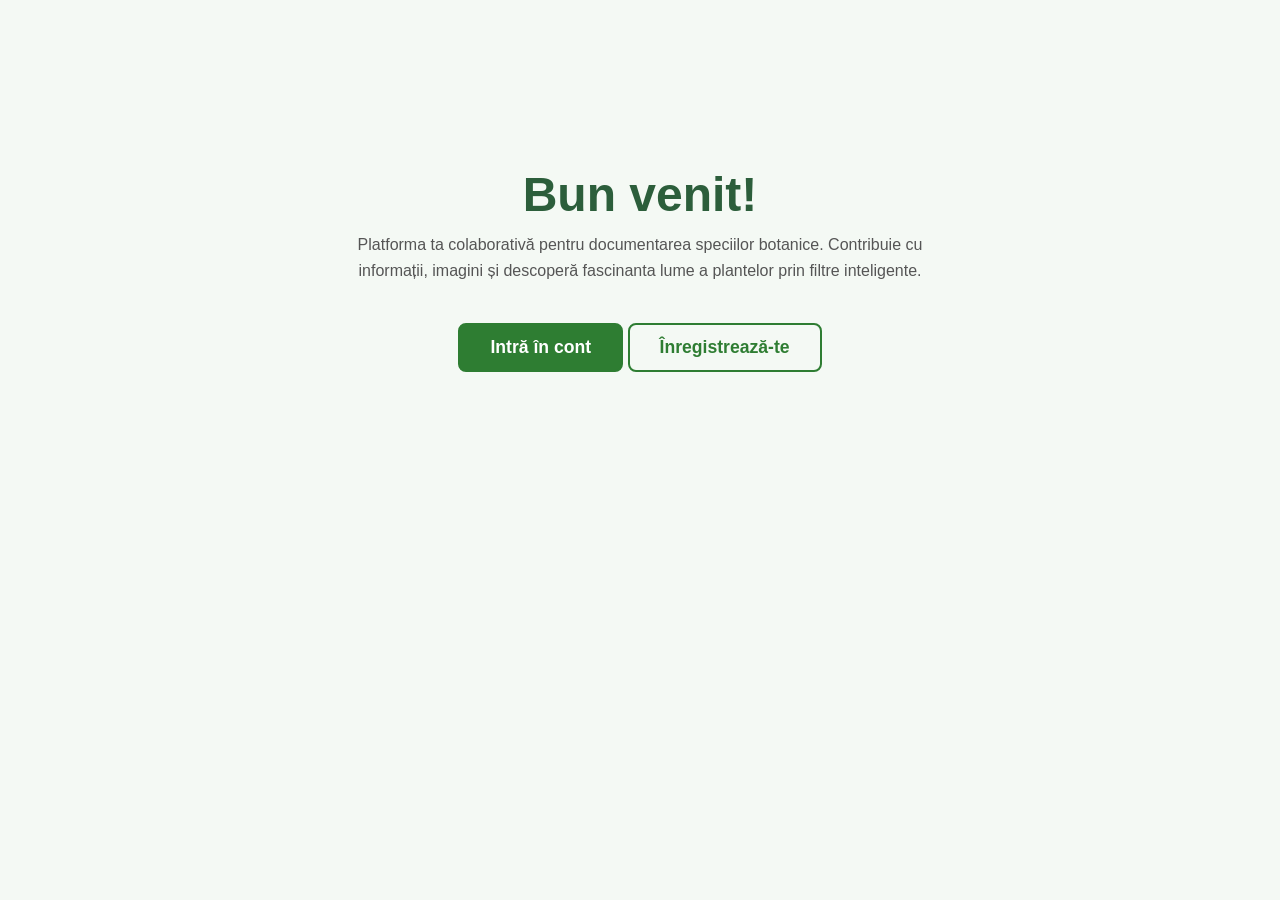
<file: index.html>
<!DOCTYPE html>
<html lang="ro">

<head>
    <meta charset="UTF-8">
    <meta name="viewport" content="width=device-width, initial-scale=1.0">
    <title>Acasă - Ierbar Virtual</title>
    <link rel="stylesheet" href="css/index.css">

</head>

<body>
    <h1>Bun venit!</h1>
    <p>Platforma ta colaborativă pentru documentarea speciilor botanice. Contribuie cu informații, imagini și descoperă
        fascinanta lume a plantelor prin filtre inteligente.</p>
    <a href="login.html" class="btn btn-primary">Intră în cont</a>
    <a href="register.html" class="btn btn-secondary">Înregistrează-te</a>

</body>

</html>
</file>
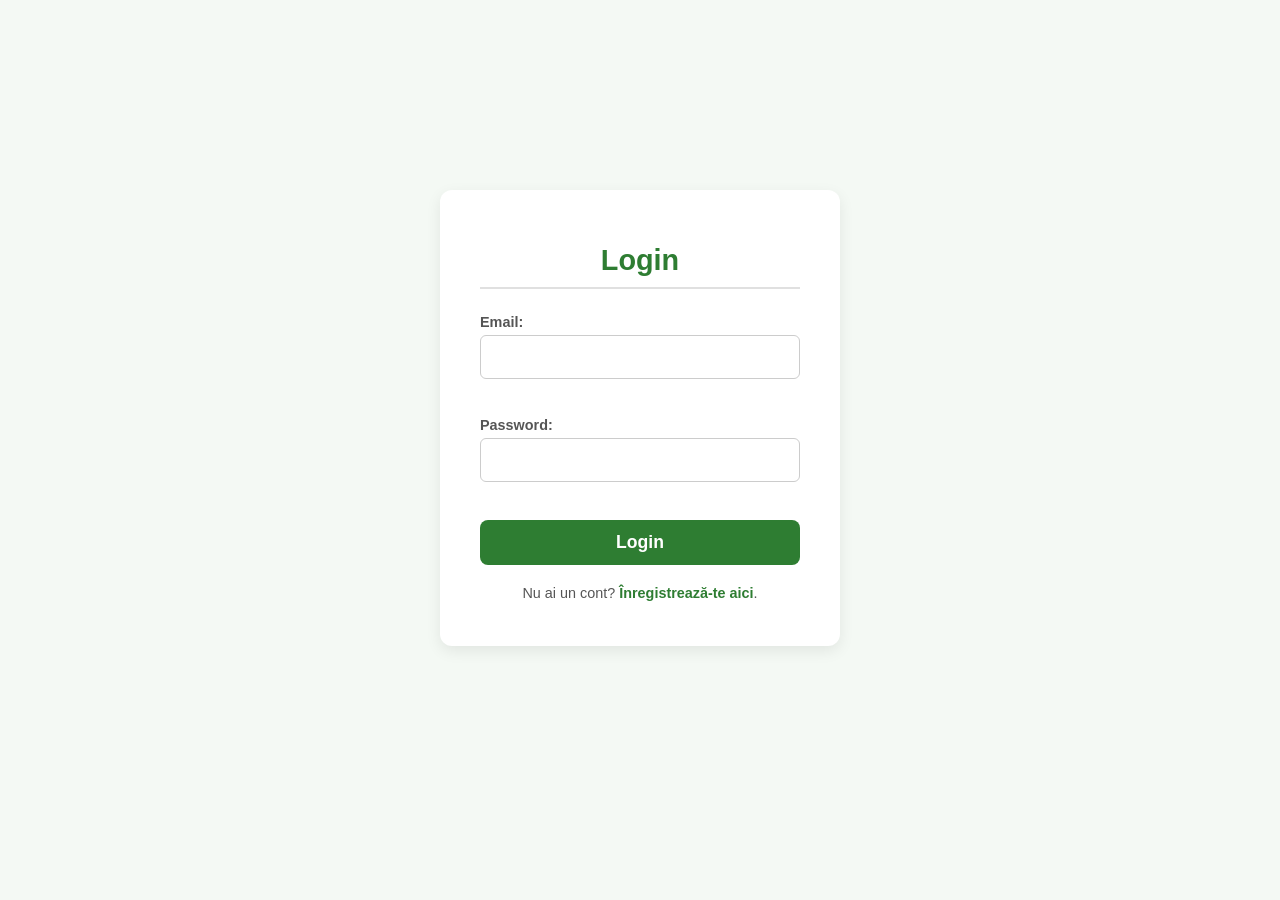
<file: login.html>
<!DOCTYPE html>
<html lang="ro">

<head>
    <meta charset="UTF-8">
    <meta name="viewport" content="width=device-width, initial-scale=1.0">
    <title>Login - Ierbar Virtual</title>
    <link rel="stylesheet" href="css/auth.css">

</head>

<body>
    <div class="form-container">
        <h2>Login</h2>
        <form>
            <label for="email">Email:</label>
            <input type="email" id="email" name="email" required><br><br>

            <label for="password">Password:</label>
            <input type="password" id="password" name="password" required><br><br>

            <button type="submit">Login</button>
        </form>
        <p>Nu ai un cont? <a href="register.html">Înregistrează-te aici</a>.</p>

        <script>
            // adaugam un event listener pentru submit pe formularul de login
            document.querySelector('form').addEventListener('submit', function (e) {
                // prevenim comportamentul default al formularului (reincarcarea paginii)
                e.preventDefault();

                const formData = new FormData(this);

                fetch('api/login_action.php', {
                    method: 'POST',
                    body: formData
                })
                    .then(response => {
                        if (!response.ok) {
                            throw new Error('Eroare de comunicație cu serverul.');
                        }
                        return response.json();
                    })
                    .then(data => {
                        if (data.status === 'success') {
                            // daca login-ul a fost reusit, redirectionam utilizatorul catre dashboard
                            window.location.href = 'dashboard.php';
                        } else {
                            // afisam mesajul de eroare returnat de server
                            alert(data.message);
                        }
                    })
                    .catch(error => {
                        console.error('Eroare:', error);
                        alert('A apărut o problemă la autentificare. Încearcă din nou.');
                    });
            });
        </script>
</body>

</html>
</file>
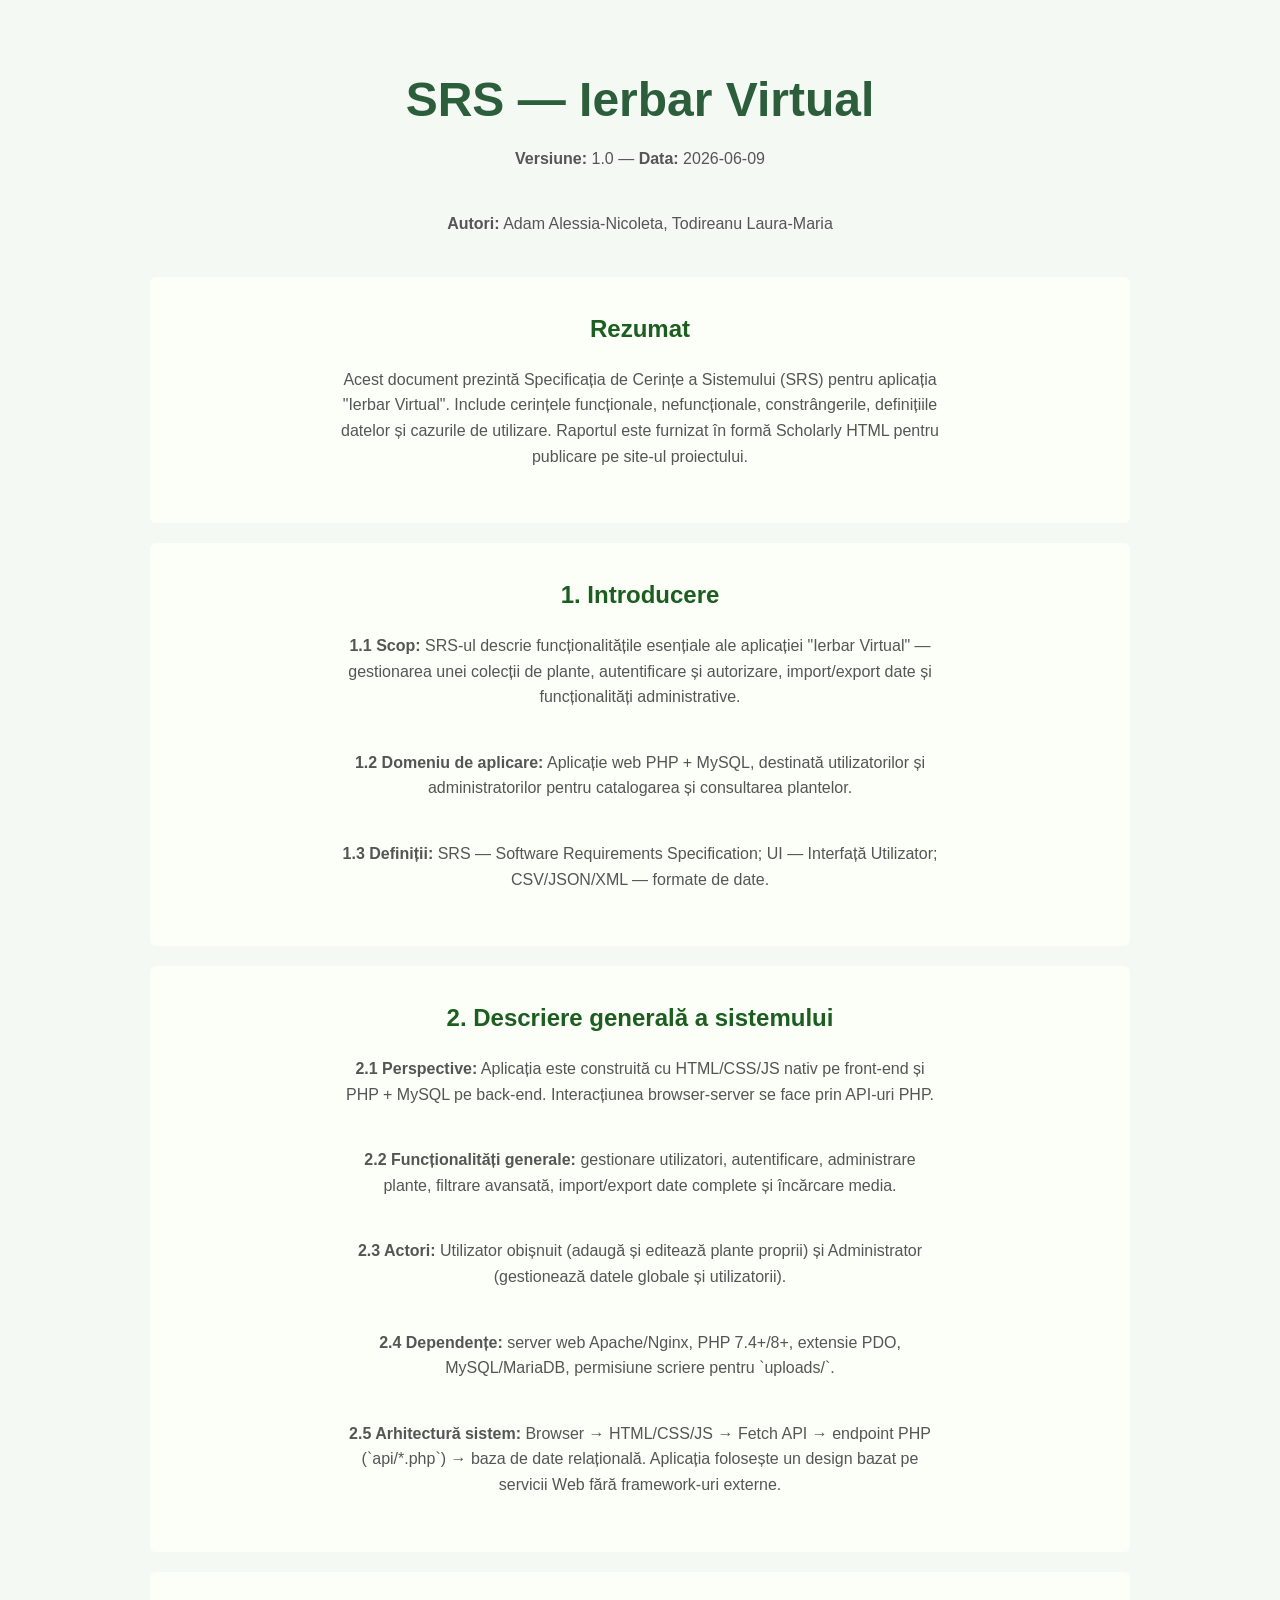
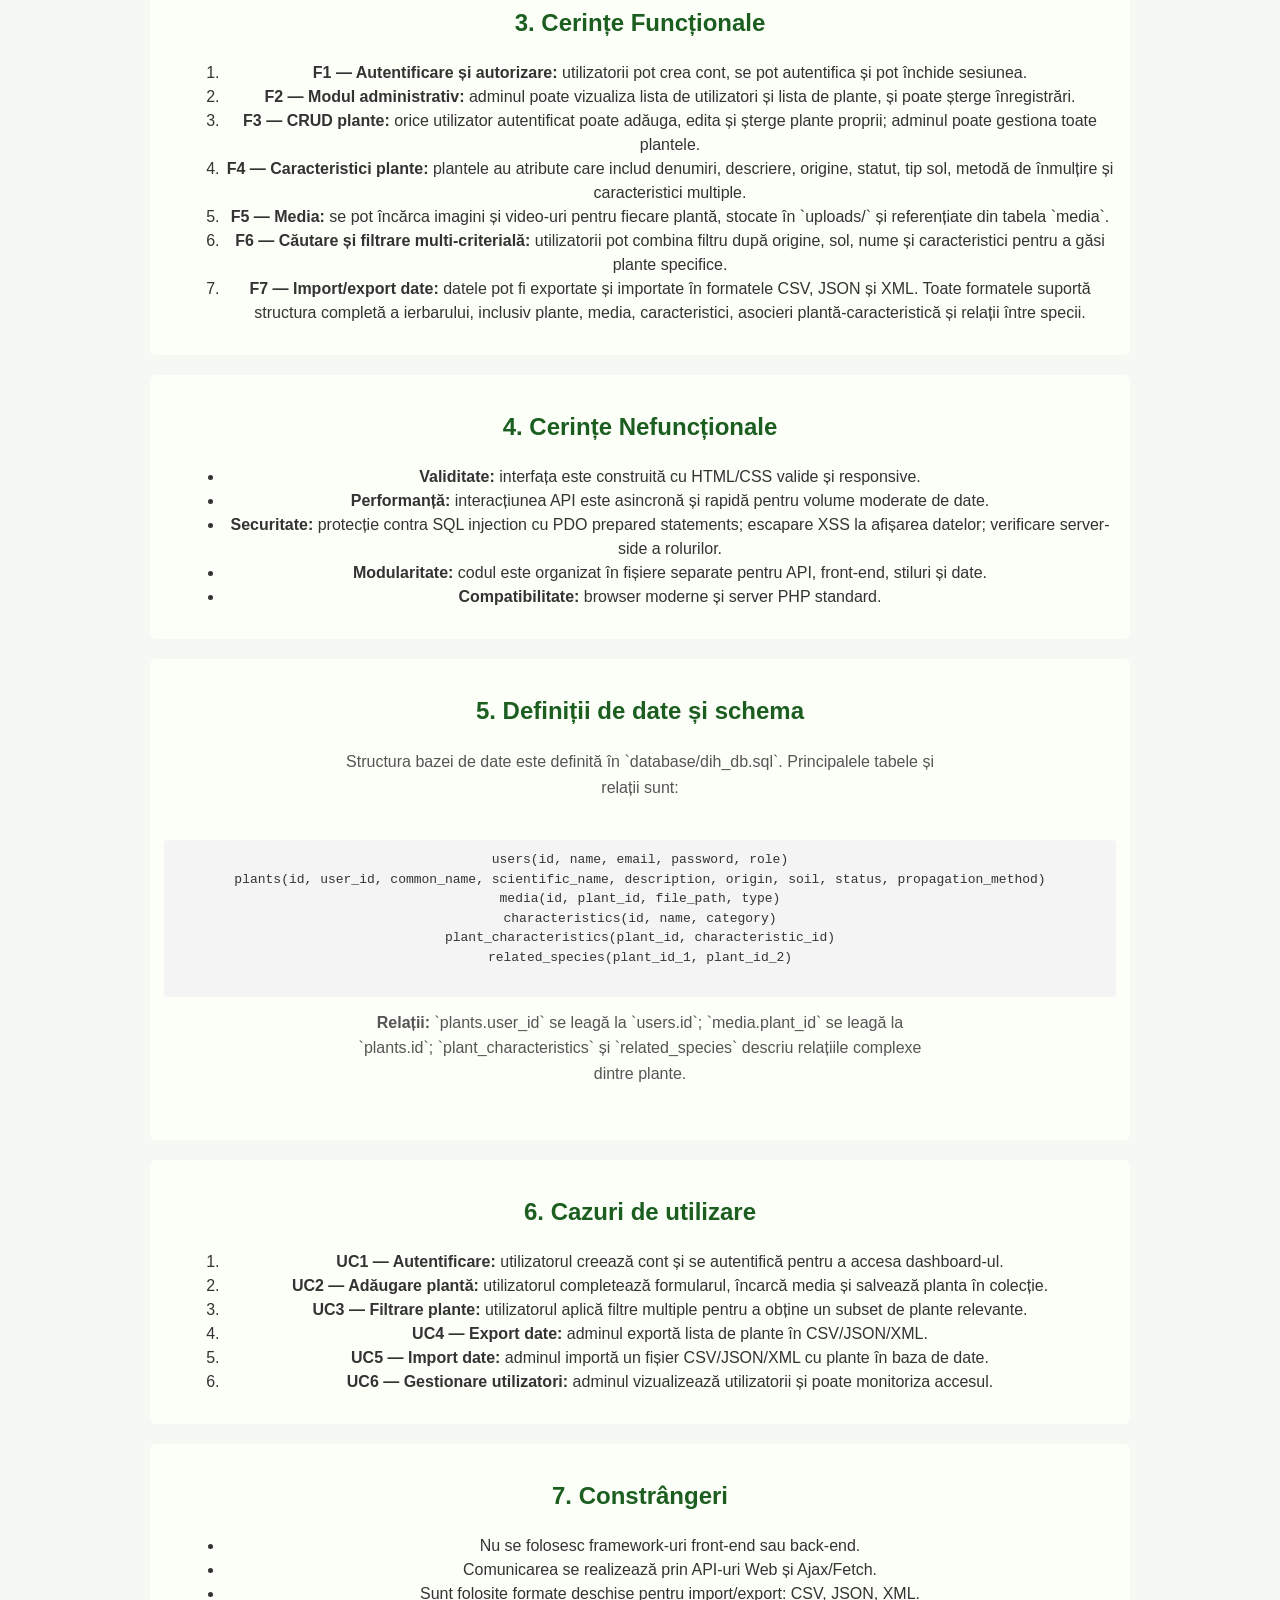
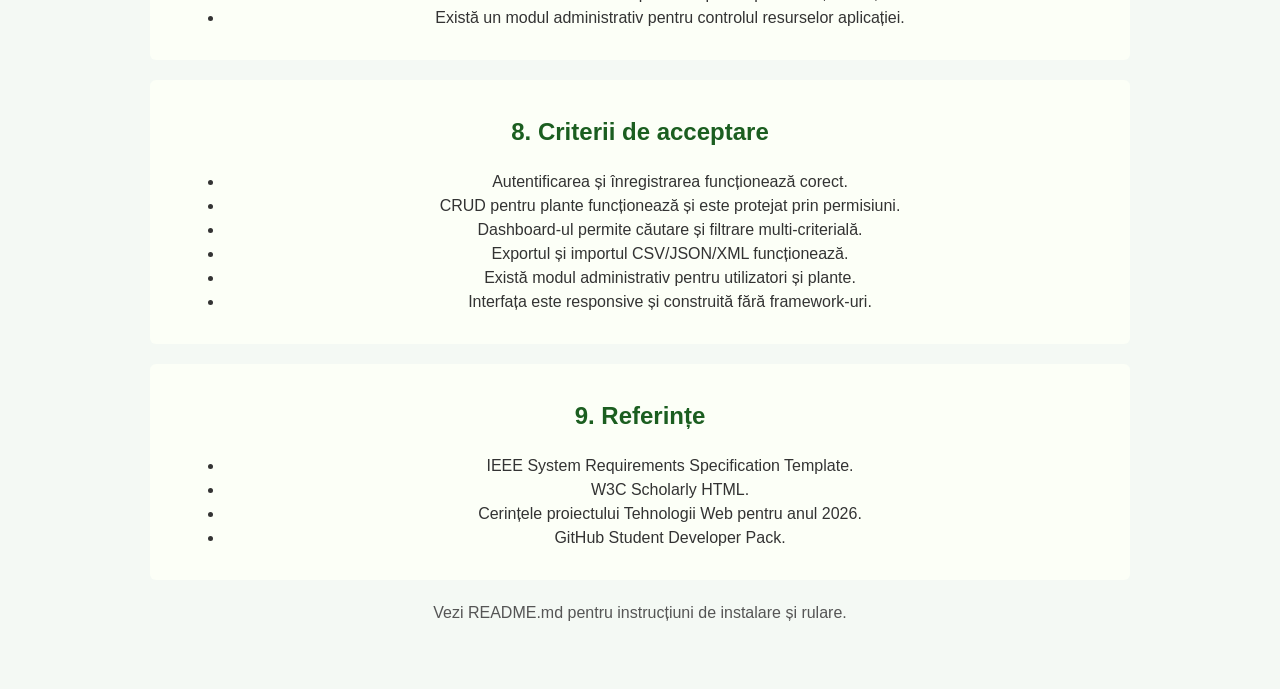
<file: raport.html>
<!doctype html>
<html lang="ro">
<head>
    <meta charset="utf-8" />
    <meta name="viewport" content="width=device-width, initial-scale=1" />
    <title>SRS — Ierbar Virtual (Raport Scholarly HTML)</title>
    <meta name="description" content="Specificație de cerințe (SRS) pentru aplicația Ierbar Virtual" />
    <link rel="stylesheet" href="css/index.css">
    <style>
        body { font-family: Arial, Helvetica, sans-serif; line-height:1.5; padding:24px; max-width:980px; margin:auto }
        header,h2 { color:#1b5e20 }
        .section { margin-bottom:20px; padding:14px; border-radius:6px; background:#fcfff7 }
        pre.schema { background:#f4f4f4; padding:10px; border-radius:4px; overflow:auto }
        ul, ol { margin-left: 20px; }
    </style>
</head>
<body>
    <article class="scholarly-article">
        <header>
            <h1>SRS — Ierbar Virtual</h1>
            <p><strong>Versiune:</strong> 1.0 — <strong>Data:</strong> 2026-06-09</p>
            <p><strong>Autori:</strong> Adam Alessia-Nicoleta, Todireanu Laura-Maria</p>
        </header>

        <section class="section" data-type="abstract">
            <h2>Rezumat</h2>
            <p>Acest document prezintă Specificația de Cerințe a Sistemului (SRS) pentru aplicația "Ierbar Virtual". Include cerințele funcționale, nefuncționale, constrângerile, definițiile datelor și cazurile de utilizare. Raportul este furnizat în formă Scholarly HTML pentru publicare pe site-ul proiectului.</p>
        </section>

        <section class="section" data-type="introduction">
            <h2>1. Introducere</h2>
            <p><strong>1.1 Scop:</strong> SRS-ul descrie funcționalitățile esențiale ale aplicației "Ierbar Virtual" — gestionarea unei colecții de plante, autentificare și autorizare, import/export date și funcționalități administrative.</p>
            <p><strong>1.2 Domeniu de aplicare:</strong> Aplicație web PHP + MySQL, destinată utilizatorilor și administratorilor pentru catalogarea și consultarea plantelor.</p>
            <p><strong>1.3 Definiții:</strong> SRS — Software Requirements Specification; UI — Interfață Utilizator; CSV/JSON/XML — formate de date.</p>
        </section>

        <section class="section" data-type="overall-description">
            <h2>2. Descriere generală a sistemului</h2>
            <p><strong>2.1 Perspective:</strong> Aplicația este construită cu HTML/CSS/JS nativ pe front-end și PHP + MySQL pe back-end. Interacțiunea browser-server se face prin API-uri PHP.</p>
            <p><strong>2.2 Funcționalități generale:</strong> gestionare utilizatori, autentificare, administrare plante, filtrare avansată, import/export date complete și încărcare media.</p>
            <p><strong>2.3 Actori:</strong> Utilizator obișnuit (adaugă și editează plante proprii) și Administrator (gestionează datele globale și utilizatorii).</p>
            <p><strong>2.4 Dependențe:</strong> server web Apache/Nginx, PHP 7.4+/8+, extensie PDO, MySQL/MariaDB, permisiune scriere pentru `uploads/`.</p>
            <p><strong>2.5 Arhitectură sistem:</strong> Browser → HTML/CSS/JS → Fetch API → endpoint PHP (`api/*.php`) → baza de date relațională. Aplicația folosește un design bazat pe servicii Web fără framework-uri externe.</p>
        </section>

        <section class="section" data-type="functional-requirements">
            <h2>3. Cerințe Funcționale</h2>
            <ol>
                <li><strong>F1 — Autentificare și autorizare:</strong> utilizatorii pot crea cont, se pot autentifica și pot închide sesiunea.</li>
                <li><strong>F2 — Modul administrativ:</strong> adminul poate vizualiza lista de utilizatori și lista de plante, și poate șterge înregistrări.</li>
                <li><strong>F3 — CRUD plante:</strong> orice utilizator autentificat poate adăuga, edita și șterge plante proprii; adminul poate gestiona toate plantele.</li>
                <li><strong>F4 — Caracteristici plante:</strong> plantele au atribute care includ denumiri, descriere, origine, statut, tip sol, metodă de înmulțire și caracteristici multiple.</li>
                <li><strong>F5 — Media:</strong> se pot încărca imagini și video-uri pentru fiecare plantă, stocate în `uploads/` și referențiate din tabela `media`.</li>
                <li><strong>F6 — Căutare și filtrare multi-criterială:</strong> utilizatorii pot combina filtru după origine, sol, nume și caracteristici pentru a găsi plante specifice.</li>
                <li><strong>F7 — Import/export date:</strong> datele pot fi exportate și importate în formatele CSV, JSON și XML. Toate formatele suportă structura completă a ierbarului, inclusiv plante, media, caracteristici, asocieri plantă-caracteristică și relații între specii.</li>
            </ol>
        </section>

        <section class="section" data-type="nonfunctional-requirements">
            <h2>4. Cerințe Nefuncționale</h2>
            <ul>
                <li><strong>Validitate:</strong> interfața este construită cu HTML/CSS valide și responsive.</li>
                <li><strong>Performanță:</strong> interacțiunea API este asincronă și rapidă pentru volume moderate de date.</li>
                <li><strong>Securitate:</strong> protecție contra SQL injection cu PDO prepared statements; escapare XSS la afișarea datelor; verificare server-side a rolurilor.</li>
                <li><strong>Modularitate:</strong> codul este organizat în fișiere separate pentru API, front-end, stiluri și date.</li>
                <li><strong>Compatibilitate:</strong> browser moderne și server PHP standard.</li>
            </ul>
        </section>

        <section class="section" data-type="data-definitions">
            <h2>5. Definiții de date și schema</h2>
            <p>Structura bazei de date este definită în `database/dih_db.sql`. Principalele tabele și relații sunt:</p>
            <pre class="schema">users(id, name, email, password, role)
plants(id, user_id, common_name, scientific_name, description, origin, soil, status, propagation_method)
media(id, plant_id, file_path, type)
characteristics(id, name, category)
plant_characteristics(plant_id, characteristic_id)
related_species(plant_id_1, plant_id_2)
            </pre>
            <p><strong>Relații:</strong> `plants.user_id` se leagă la `users.id`; `media.plant_id` se leagă la `plants.id`; `plant_characteristics` și `related_species` descriu relațiile complexe dintre plante.</p>
        </section>

        <section class="section" data-type="use-cases">
            <h2>6. Cazuri de utilizare</h2>
            <ol>
                <li><strong>UC1 — Autentificare:</strong> utilizatorul creează cont și se autentifică pentru a accesa dashboard-ul.</li>
                <li><strong>UC2 — Adăugare plantă:</strong> utilizatorul completează formularul, încarcă media și salvează planta în colecție.</li>
                <li><strong>UC3 — Filtrare plante:</strong> utilizatorul aplică filtre multiple pentru a obține un subset de plante relevante.</li>
                <li><strong>UC4 — Export date:</strong> adminul exportă lista de plante în CSV/JSON/XML.</li>
                <li><strong>UC5 — Import date:</strong> adminul importă un fișier CSV/JSON/XML cu plante în baza de date.</li>
                <li><strong>UC6 — Gestionare utilizatori:</strong> adminul vizualizează utilizatorii și poate monitoriza accesul.</li>
            </ol>
        </section>

        <section class="section" data-type="constraints">
            <h2>7. Constrângeri</h2>
            <ul>
                <li>Nu se folosesc framework-uri front-end sau back-end.</li>
                <li>Comunicarea se realizează prin API-uri Web și Ajax/Fetch.</li>
                <li>Sunt folosite formate deschise pentru import/export: CSV, JSON, XML.</li>
                <li>Există un modul administrativ pentru controlul resurselor aplicației.</li>
            </ul>
        </section>

        <section class="section" data-type="acceptance-criteria">
            <h2>8. Criterii de acceptare</h2>
            <ul>
                <li>Autentificarea și înregistrarea funcționează corect.</li>
                <li>CRUD pentru plante funcționează și este protejat prin permisiuni.</li>
                <li>Dashboard-ul permite căutare și filtrare multi-criterială.</li>
                <li>Exportul și importul CSV/JSON/XML funcționează.</li>
                <li>Există modul administrativ pentru utilizatori și plante.</li>
                <li>Interfața este responsive și construită fără framework-uri.</li>
            </ul>
        </section>

        <section class="section" data-type="references">
            <h2>9. Referințe</h2>
            <ul>
                <li>IEEE System Requirements Specification Template.</li>
                <li>W3C Scholarly HTML.</li>
                <li>Cerințele proiectului Tehnologii Web pentru anul 2026.</li>
                <li>GitHub Student Developer Pack.</li>
            </ul>
        </section>

        <footer>
            <p>Vezi README.md pentru instrucțiuni de instalare și rulare.</p>
        </footer>
    </article>
</body>
</html>
</file>
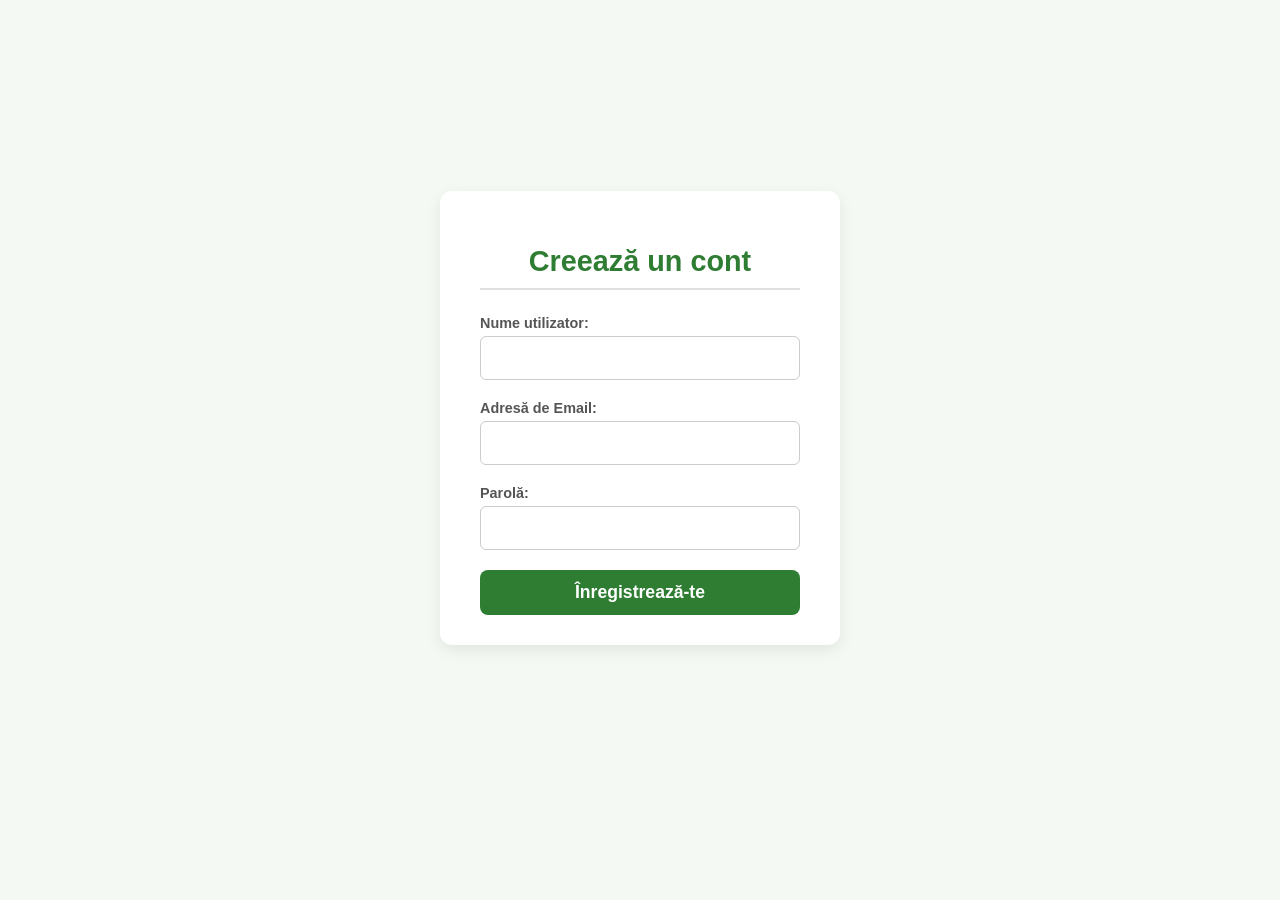
<file: register.html>
<!DOCTYPE html>
<html lang="ro">

<head>
    <meta charset="UTF-8">
    <meta name="viewport" content="width=device-width, initial-scale=1.0">
    <link rel="stylesheet" href="css/auth.css">
    <title>Înregistrare - Ierbar Virtual</title>

</head>

<body>

    <div class="form-container">
        <h2>Creează un cont</h2>
        <form>
            <label for="username">Nume utilizator:</label>
            <input type="text" id="username" name="username" required>

            <label for="email">Adresă de Email:</label>
            <input type="email" id="email" name="email" required>

            <label for="password">Parolă:</label>
            <input type="password" id="password" name="password" required>

            <button type="submit">Înregistrează-te</button>
        </form>
    </div>

    <script>
        // adaugam un event listener pentru submit pe formularul de inregistrare
        document.querySelector('form').addEventListener('submit', function (e) {
            // prevenim comportamentul default al formularului (reincarcarea paginii)
            e.preventDefault();

            // extragem datele din formular folosind FormData
            const formData = new FormData(this);

            fetch('api/register_action.php', {
                method: 'POST',
                body: formData
            })
                .then(response => {
                    if (!response.ok) {
                        throw new Error('Eroare de rețea sau de server.');
                    }
                    return response.json();
                })
                .then(data => {
                    if (data.status === 'success') {
                        // daca inregistrarea a fost reusita, afisam mesajul de succes si redirectionam utilizatorul catre pagina de login
                        alert(data.message);
                        window.location.href = 'login.html';
                    } else {
                        // afisam mesajul de eroare returnat de server
                        alert(data.message);
                    }
                })
                .catch(error => {
                    console.error('Eroare Fetch:', error);
                    alert('A apărut o problemă la comunicarea cu serverul.');
                });
        });
    </script>

</body>

</html>
</file>
<file: css/index.css>
/* Resetare de bază și stilizarea paginii */
body {
    font-family: Arial, sans-serif;
    text-align: center;
    /* Centrează tot conținutul */
    background-color: #f4f9f4;
    /* Un fundal foarte subtil, verde deschis */
    color: #333;
    padding-top: 15vh;
    /* Coboară conținutul puțin mai jos pe ecran */
    margin: 0;
}

h1 {
    color: #2c5e3b;
    /* Un verde închis, elegant, pentru titlu */
    font-size: 3rem;
    margin-bottom: 10px;
}

p {
    max-width: 600px;
    margin: 0 auto 40px auto;
    /* Centrează paragraful și lasă spațiu jos */
    line-height: 1.6;
    color: #555;
}

/* Containerul pentru butoane */
.button-container {
    display: flex;
    justify-content: center;
    gap: 20px;
    /* Spațiu între butoane */
}

/* Stilul de bază pentru ambele butoane */
.btn {
    display: inline-block;
    text-decoration: none;
    /* Elimină linia de subliniere a link-ului */
    padding: 12px 30px;
    border-radius: 8px;
    /* Colțuri ușor rotunjite */
    font-weight: bold;
    font-size: 1.1rem;
    transition: all 0.3s ease;
    /* Face o trecere fină la animația de hover */
}

/* Stilizare specifică pentru butonul principal (Login) */
.btn-primary {
    background-color: #2e7d32;
    /* Verde aprins, atrăgător */
    color: white;
    border: 2px solid #2e7d32;
}

.btn-primary:hover {
    background-color: #1b5e20;
    /* Verde mai închis la hover */
    border-color: #1b5e20;
    transform: translateY(-3px);
    /* Butonul se ridică ușor când pui mouse-ul */
    box-shadow: 0 4px 10px rgba(76, 175, 80, 0.4);
    /* Adaugă o umbră verde */
}

/* Stilizare specifică pentru butonul secundar (Register) */
.btn-secondary {
    background-color: transparent;
    /* Fundal transparent */
    color: #2e7d32;
    /* Text verde */
    border: 2px solid #2e7d32;
    /* Contur verde */
}

.btn-secondary:hover {
    background-color: #e8f5e9;
    /* Un fundal verde foarte pal la hover */
    transform: translateY(-3px);
    box-shadow: 0 4px 10px rgba(76, 175, 80, 0.2);
}
</file>
<file: css/auth.css>
/* css/auth.css */
body {
    font-family: Arial, sans-serif;
    padding: 50px;
    background-color: #f4f9f4;
    color: #333;
    display: flex;
    justify-content: center;
    align-items: center;
    min-height: 80vh;
    /* formularul e centrat in cel putin 80% din inaltimea ecranului */
}

/* Containerul principal al formularului */
.form-container {
    background: white;
    padding: 30px 40px;
    border-radius: 12px;
    box-shadow: 0 5px 15px rgba(0, 0, 0, 0.08);
    /* Umbră subtilă ca la detalii plante */
    width: 100%;
    max-width: 320px;
    text-align: center;
}

/* titlul formularului (Login / Creeaza un cont) */
.form-container h2 {
    color: #2e7d32;
    margin-bottom: 25px;
    font-size: 1.8em;
    border-bottom: 2px solid #e0e0e0;
    padding-bottom: 10px;
}

/* Stiluri comune pentru textul descriptiv (text, email, password) */
.form-container label {
    display: block;
    text-align: left;
    margin-bottom: 5px;
    font-weight: bold;
    color: #555;
    font-size: 0.9em;
}

/* Stiluri pentru casutele de text */
.form-container input {
    width: 100%;
    padding: 12px;
    margin-bottom: 20px;
    box-sizing: border-box;
    /* asigura ca padding-ul nu creste latimea totala a input-ului */
    border: 1px solid #ccc;
    border-radius: 6px;
    font-size: 1em;
    transition: border-color 0.3s;
}

/* Schimbare de culoare la focus */
.form-container input:focus {
    outline: none;
    border-color: #2e7d32;
}

/* stiluri pentru butonul de submit */
.form-container button[type="submit"],
.form-container input[type="submit"] {
    width: 100%;
    padding: 12px;
    background-color: #2e7d32;
    color: white;
    border: none;
    border-radius: 8px;
    cursor: pointer;
    font-size: 1.1em;
    font-weight: bold;
    transition: all 0.3s ease;
}

/* efect de hover pentru butonul de submit */
.form-container button[type="submit"]:hover,
.form-container input[type="submit"]:hover {
    background-color: #1b5e20;
    /* Hover mai închis */
    transform: translateY(-2px);
    box-shadow: 0 4px 10px rgba(76, 175, 80, 0.4);
}

/* textul de sub formular */
.form-container p {
    margin-top: 20px;
    font-size: 0.9em;
    color: #555;
}

/* linkurile din textul de sub formular */
.form-container a {
    color: #2e7d32;
    text-decoration: none;
    font-weight: bold;
    transition: color 0.3s;
}

/* efect de hover pentru linkurile din textul de sub formular */
.form-container a:hover {
    color: #1b5e20;
    text-decoration: underline;
}

/* ecrane mai mici (telefoane) */
@media (max-width: 480px) {
    body {
        padding: 20px;
        align-items: flex-start;
        /* nu mai centram vertical, lasam formularul sus */
        padding-top: 40px;
    }

    /* ajustam padding-ul formularului */
    .form-container {
        padding: 25px 20px;
    }

    /* titlu mai mic*/
    .form-container h2 {
        font-size: 1.5em;
    }
}
</file>
